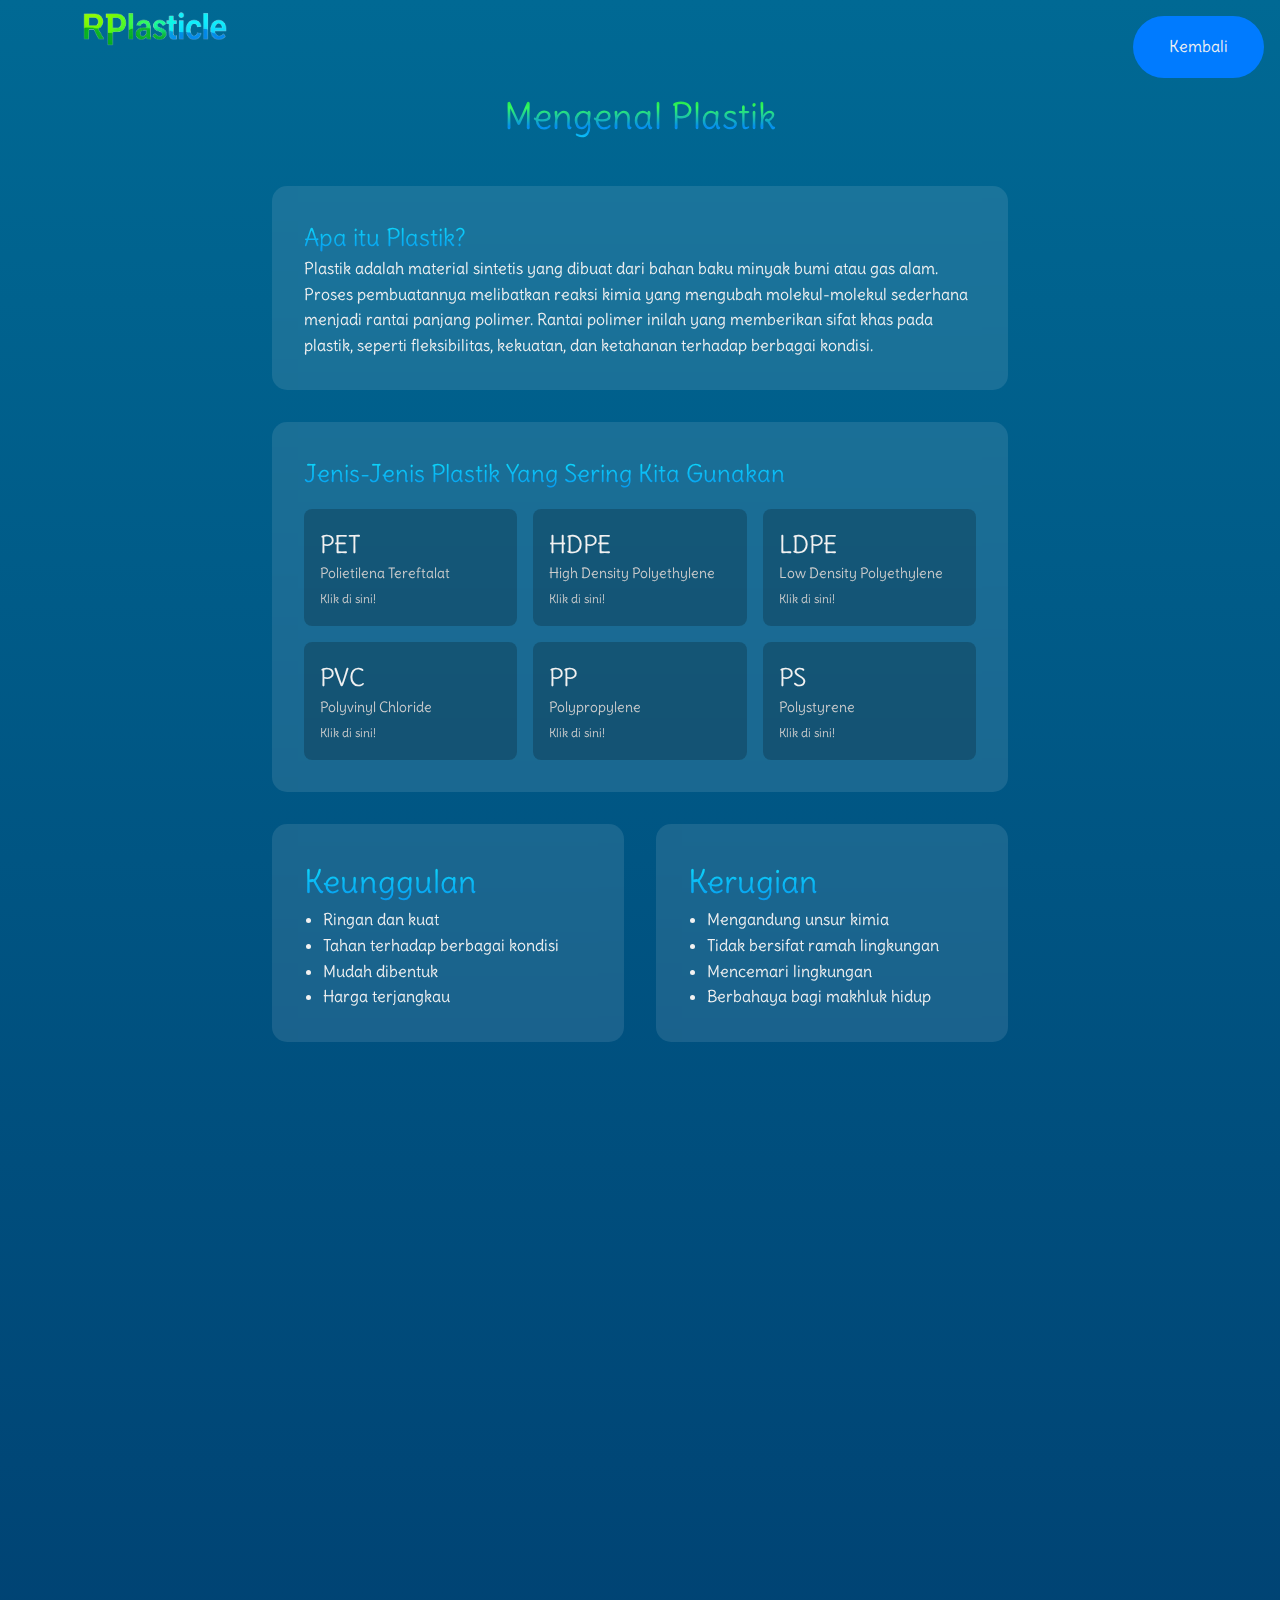
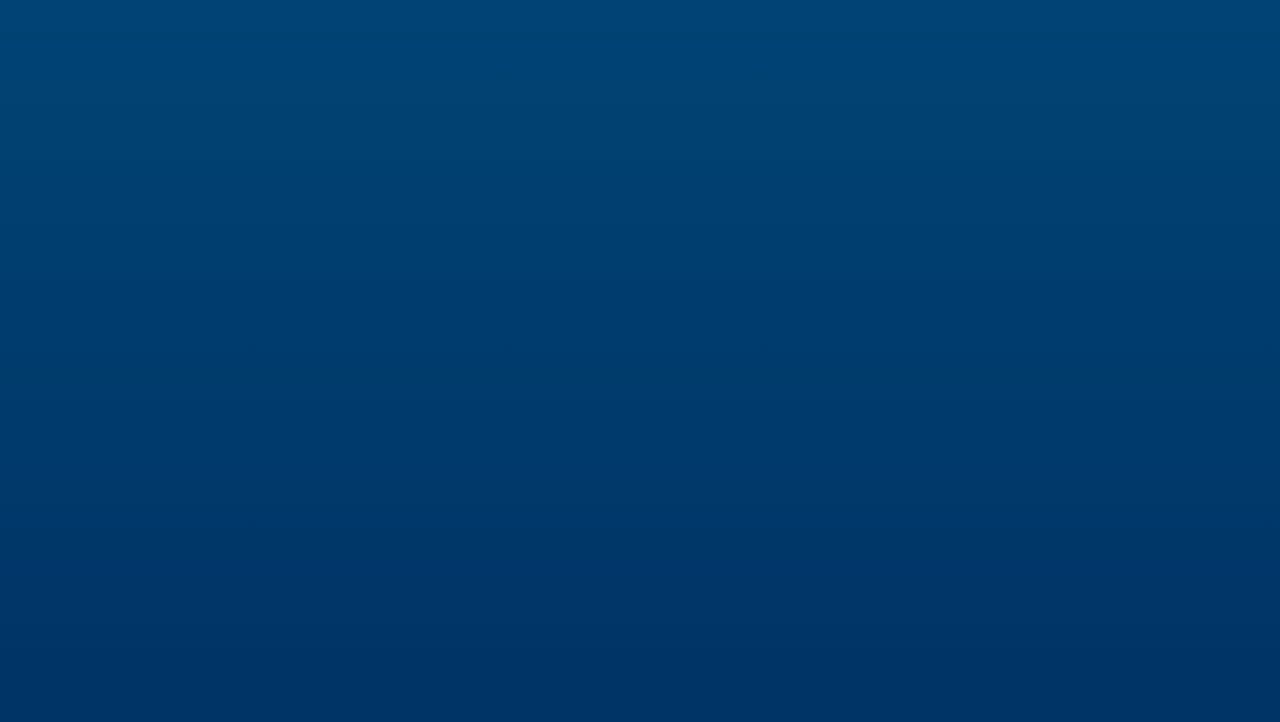
<file: plastic.html>
<!DOCTYPE html>
<html lang="en">
	<head>
		<meta charset="UTF-8" />
		<title>Rplasticle - tentang plastik</title>
		<meta name="viewport" content="width=device-width, initial-scale=1.0" />

		<!-- FONT -->
		<link rel="preconnect" href="https://fonts.googleapis.com" />
		<link rel="preconnect" href="https://fonts.gstatic.com" crossorigin />
		<link href="https://fonts.googleapis.com/css2?family=Delius&family=Gowun+Batang:wght@400;700&family=Halant:wght@300;400;500;600;700&family=Montserrat:ital,wght@0,100..900;1,100..900&family=Playwrite+DE+Grund:wght@100..400&display=swap" rel="stylesheet" />
		<!-- CSS -->
		<link rel="stylesheet" href="plastic.css" />
	</head>
	<body id="top">
		<!-- NAVBAR -->
		<nav id="navbar2">
			<div class="nav-content">
				<div class="logo headerNav">
					<a href="index.html" target="_self">
						<img src="gambar/logoRPlasticle.png" alt="Logo" />
					</a>
				</div>
				<ul class="nav-links" id="nav-links">
					<li><a href="index.html#home">Kembali</a></li>
				</ul>
				<div class="hamburger" id="hamburger" aria-label="Hamburger Menu">
					<div></div>
					<div></div>
					<div></div>
				</div>
				<script>
					const hamburger = document.getElementById("hamburger");
					const navLinks = document.getElementById("nav-links");
					hamburger.addEventListener("click", () => {
						const navLinks = document.getElementById("nav-links");
						if (navLinks.style.display === "flex") {
							navLinks.style.display = "none";
						} else {
							navLinks.style.display = "flex";
							navLinks.style.flexDirection = "column";
						}
					});

					document.querySelector(".hamburger").addEventListener("click", function () {
						this.classList.toggle("active");
						document.querySelector(".nav-links").classList.toggle("active");
					});
				</script>
			</div>
		</nav>
		<div class="container">
			<h1>Mengenal Plastik</h1>

			<div class="card pAnimated">
				<h2>Apa itu Plastik?</h2>
				<p>Plastik adalah material sintetis yang dibuat dari bahan baku minyak bumi atau gas alam. Proses pembuatannya melibatkan reaksi kimia yang mengubah molekul-molekul sederhana menjadi rantai panjang polimer. Rantai polimer inilah yang memberikan sifat khas pada plastik, seperti fleksibilitas, kekuatan, dan ketahanan terhadap berbagai kondisi.</p>
			</div>
			<div class="card pAnimated">
				<h2>Jenis-Jenis Plastik Yang Sering Kita Gunakan</h2>
				<div class="plastic-types">
					<div class="plastic-type" data-type="pet">
						<div class="popup-image"></div>
						<h3>PET</h3>
						<p>Polietilena Tereftalat</p>
						<small>Klik di sini!</small>
					</div>
					<div class="plastic-type" data-type="hdpe">
						<div class="popup-image"></div>
						<h3>HDPE</h3>
						<p>High Density Polyethylene</p>
						<small>Klik di sini!</small>
					</div>
					<div class="plastic-type" data-type="ldpe">
						<div class="popup-image"></div>
						<h3>LDPE</h3>
						<p>Low Density Polyethylene</p>
						<small>Klik di sini!</small>
					</div>
					<div class="plastic-type" data-type="pvc">
						<div class="popup-image"></div>
						<h3>PVC</h3>
						<p>Polyvinyl Chloride</p>
						<small>Klik di sini!</small>
					</div>
					<div class="plastic-type" data-type="pp">
						<div class="popup-image"></div>
						<h3>PP</h3>
						<p>Polypropylene</p>
						<small>Klik di sini!</small>
					</div>
					<div class="plastic-type" data-type="ps">
						<div class="popup-image"></div>
						<h3>PS</h3>
						<p>Polystyrene</p>
						<small>Klik di sini!</small>
					</div>
				</div>
			</div>
			<div class="card-container-hrz pAnimated">
				<div class="card">
					<h2 class="manfaat">Keunggulan</h2>
					<ul>
						<li>Ringan dan kuat</li>
						<li>Tahan terhadap berbagai kondisi</li>
						<li>Mudah dibentuk</li>
						<li>Harga terjangkau</li>
					</ul>
				</div>
				<div class="card">
					<h2 class="manfaat">Kerugian</h2>
					<ul>
						<li class="manfaat-li">Mengandung unsur kimia</li>
						<li class="manfaat-li">Tidak bersifat ramah lingkungan</li>
						<li class="manfaat-li">Mencemari lingkungan</li>
						<li class="manfaat-li">Berbahaya bagi makhluk hidup</li>
					</ul>
				</div>
			</div>
		</div>
		<div class="process">
			<div class="container-wt pAnimated">
				<div class="wave-text" id="waveText"></div>
			</div>
			<script>
				function createWaveText(text) {
					const container = document.getElementById("waveText");
					const letters = text.split("");

					letters.forEach((letter, index) => {
						const span = document.createElement("span");
						span.textContent = letter;
						span.style.animationDelay = `${index * 0.1}s`;
						container.appendChild(span);
						if (letter === " ") {
							span.style.marginLeft = "5px";
						}
					});
				}

				createWaveText("Upaya pengurangan sampah plastik telah ada sejak lama, salah satunya adalah pendaurulangan plastik");
			</script>
			<h2 class="card pAnimated">Proses Plastik Didaur Ulang</h2>
			<div class="process-container">
				<div class="process-section">
					<div class="process-grid pAnimated" id="processGrid"></div>
				</div>
				<div class="details-section pAnimated" id="detailsSection">
					<h2>Pilih proses untuk melihat detail</h2>
					<div id="detailContent"></div>
				</div>
			</div>
		</div>
		<div class="container-wt pAnimated">
			<div class="wave-text" id="waveText2"></div>
		</div>
		<script>
			function createWaveText2(text) {
				const container2 = document.getElementById("waveText2");
				const letters2 = text.split("");

				letters2.forEach((letter, index) => {
					const span = document.createElement("span");
					span.textContent = letter;
					span.style.animationDelay = `${index * 0.1}s`;
					container2.appendChild(span);
					if (letter === " ") {
						span.style.marginLeft = "5px";
					}
				});
			}

			createWaveText2("Solusi lain yang dapat kita lakukan untuk mengurangi dampak dari plastik ini dapat dilihat di...");
		</script>
		<center><button class="solution-cta-button pAnimated" onclick="window.location.href='index.html#solutions'">Ketahui Solusinya</button></center>
		<svg class="fish" viewBox="0 0 100 60">
			<path d="M30 30 Q50 10 70 30 Q50 50 30 30 M70 30 L90 40 L70 30 L90 20" fill="#FFA07A" />
			<circle cx="25" cy="25" r="2" fill="black" />
		</svg>
		<!-- Tombol Back to Top -->
		<a href="#top" target="_top" id="scrollToTop">&#8679;</a>
		<script>
			//Back To Top
			const scrollBtn = document.getElementById("scrollToTop");
			window.onscroll = function () {
				if (document.body.scrollTop > 20 || document.documentElement.scrollTop > 20) {
					scrollBtn.style.display = "block";
					scrollBtn.style.animation = "fadeIn 0.3s ease-in";
					scrollBtn.style.opacity = "1";
				} else {
					scrollBtn.style.animation = "fadeOut 0.3s ease-out";
					scrollBtn.style.opacity = "0";
					setTimeout(() => {
						if (document.body.scrollTop <= 20 && document.documentElement.scrollTop <= 20) {
							scrollBtn.style.display = "none";
						}
					}, 1300);
				}
			};
			// Scroll animations
			const cards = document.querySelectorAll(".pAnimated");
			const observer = new IntersectionObserver(
				(entries) => {
					entries.forEach((entry) => {
						if (entry.isIntersecting) {
							entry.target.classList.add("visible");
						}
					});
				},
				{ threshold: 0.1 }
			);

			cards.forEach((card) => observer.observe(card));

			document.querySelectorAll(".plastic-type").forEach((type) => {
				type.addEventListener("click", () => {
					type.style.transform = "scale(1.1)";
					setTimeout(() => {
						type.style.transform = "scale(1)";
					}, 200);
				});
			});

			const plasticTypes = document.querySelectorAll(".plastic-type");
			const imageUrls = {
				pet: "gambar/PET.png",
				hdpe: "gambar/HDPE.png",
				ldpe: "gambar/LDPE.png",
				pvc: "gambar/PVC.png",
				pp: "gambar/PP.png",
				ps: "gambar/PS.png",
			};
			plasticTypes.forEach((type) => {
				const popupImage = type.querySelector(".popup-image");
				const plasticType = type.dataset.type;
				popupImage.style.backgroundImage = `url(${imageUrls[plasticType]})`;

				type.addEventListener("click", () => {
					plasticTypes.forEach((type) => type.classList.remove("show-image"));

					type.classList.add("show-image");
					popupImage.style.opacity = "1";

					setTimeout(() => {
						popupImage.style.opacity = "0";
						setTimeout(() => {
							type.classList.remove("show-image");
						}, 500);
					}, 3000);
				});
			});

			//PROCESS
			const processes = [
				{
					ProcessTitle: "Pengumpulan",
					description: "Mengumpulkan plastik bekas dari berbagai sumber seperti rumah tangga, industri, dan tempat pembuangan sampah.",
					icon: "🏭",
					detailedText: "Proses daur ulang plastik diawali dengan pengumpulan limbah plastik dari berbagai sumber. Mengumpulkan plastik bekas dari rumah tangga, industri, dan tempat pembuangan sampah, bahkah ditengah jalan untuk diproses di tempat penampungan limbah plastik.",
					image: "gambar/pengumpulan.jpeg",
				},
				{
					ProcessTitle: "Pemilahan",
					description: "Memisahkan plastik berdasarkan jenisnya (PET, HDPE, PVC, dll) untuk memastikan kualitas hasil daur ulang.",
					icon: "♻️",
					detailedText: "Pemilahan plastik berdasarkan jenisnya (PET, HDPE, LDPE, dll) merupakan langkah krusial dalam daur ulang. Proses ini memastikan bahwa setiap jenis plastik dapat diolah dengan metode yang tepat, menghasilkan produk daur ulang berkualitas tinggi, dan memaksimalkan potensi daur ulang secara keseluruhan.",
					image: "gambar/pemilahan.png",
				},
				{
					ProcessTitle: "Pembersihan",
					description: "Mencuci dan membersihkan plastik dari kontaminan seperti label, lem, dan kotoran lainnya.",
					icon: "💧",
					detailedText: "Plastik yang akan didaur ulang dipisahkan berdasar jenis dan warna, kemudian label dan tutupnya dihilangkan. Setelah itu, plastik dicuci dengan air sabun untuk membersihkan kotoran dan kontaminan, lalu dibilas dengan air bersih. Terakhir, plastik yang sudah dibersihkan dikeringkan.",
					image: "gambar/pembersihan.png",
				},
				{
					ProcessTitle: "Penghancuran",
					description: "Menghancurkan plastik menjadi potongan-potongan kecil (flakes) untuk memudahkan pemrosesan.",
					icon: "⚒️",
					detailedText: "Setelah melalui proses penghancuran, plastik akan menjadi potongan-potongan kecil seperti yang terlihat pada gambar di atas. Serpihan plastik ini kemudian akan melalui proses selanjutnya seperti pencucian dan pengeringan sebelum dilebur. Serpihan itu dihasilkan oleh mesin penghancur plastik industri yang memiliki pisau-pisau tajam yang berputar dengan cepat.",
					image: "gambar/penghancuran.jpg",
				},
				{
					ProcessTitle: "Peleburan",
					description: "Melelehkan potongan-potongan plastik pada suhu tinggi hingga menjadi cairan plastik.",
					icon: "🔥",
					detailedText: "Pada proses peleburan Potongan-potongan plastik dimasukkan ke dalam tungku peleburan dan dilelehkan. Cairan plastik yang sudah meleleh disaring untuk menghilangkan kotoran atau partikel yang mungkin masih tersisa.",
					image: "gambar/peleburan.png",
				},
				{
					ProcessTitle: "Pembentukan Ulang",
					description: "Membentuk cairan plastik menjadi produk baru melalui proses pencetakan atau ekstrusi.",
					icon: "🎯",
					detailedText: "Cairan plastik dari proses peleburan yang sudah bersih kemudian didinginkan dan dicetak menjadi bentuk yang diinginkan. Proses pencetakan dapat dilakukan dengan berbagai cara dan teknik, seperti ekstrusi, injeksi, atau blowing.",
					image: "gambar/pencetakan.jpg",
				},
			];

			const grid = document.getElementById("processGrid");

			processes.forEach((process, index) => {
				const card = document.createElement("div");
				card.className = "process-item";
				card.innerHTML = `
					<div class="process-header">
					<span class="process-number">${index + 1}</span>
					<span class="process-icon">${process.icon}</span>
					</div>
					<h2 class="process-ProcessTitle">${process.ProcessTitle}</h2>
					<p class="process-description">${process.description}</p>
				`;

				card.style.animationDelay = `${index * 0.2}s`;
				card.addEventListener("click", () => showDetails(process, index));
				grid.appendChild(card);
			});

			function showDetails(process, index) {
				const detailsSection = document.getElementById("detailContent");
				const allCards = document.querySelectorAll(".process-item");

				detailsSection.classList.remove("show");

				allCards.forEach((card) => card.classList.remove("active"));
				allCards[index].classList.add("active");

				setTimeout(() => {
					detailsSection.innerHTML = `
						<div class="detail-content">
							<img src="${process.image}" alt="${process.ProcessTitle}" class="detail-image">
							<h2>${process.ProcessTitle}</h2>
							<p>${process.detailedText}</p>
						</div>
					`;

					requestAnimationFrame(() => {
						const content = detailsSection.querySelector(".detail-content");
						content.classList.add("show");
					});
				}, 300);

				detailsSection.scrollIntoView({ behavior: "smooth" });
			}
		</script>
	</body>
</html>
</file>
<file: plastic.css>
@import "style.css";

* {
    margin: 0;
    padding: 0;
    box-sizing: border-box;
    scroll-behavior: smooth;
}

body {
    background: linear-gradient(180deg, #006994 0%, #003366 100%);
}

.container {
    max-width: 800px;
    margin: 0 auto;
    padding: 2rem;
    position: relative;
    z-index: 1;
}

h1 {
    text-align: center;
    margin-bottom: 40px;
    font-size: 36px;
    background: linear-gradient(to bottom, var(--logo1), var(--logo2), var(--logo3), var(--logo4));
    background-clip: text;
    -webkit-text-fill-color: transparent;
    transition: color var(--transition-speed) ease;
}

.card-container-hrz {
    display: flex;
    gap: 2rem;
    box-sizing: border-box;
    flex-direction: column;

    @media screen and (min-width: 768px) {
        flex-direction: row;
    }

    .card {
        width: 100%;
        @media screen and (min-width: 768px) {
            width: 50%;
        }
    }
}

.card {
    background: rgba(255, 255, 255, 0.1);
    backdrop-filter: blur(10px);
    border-radius: 15px;
    padding: 2rem;
    margin-bottom: 2rem;
    transition: all 0.5s ease;

    ul {
        margin-left: 1.2rem;
    }
}

h2.manfaat{
    font-size: 2rem;
}

.manfaat-li{
    font-size: 1rem;
}

@media screen and (max-width: 480px) {
    h2.manfaat{
        font-size: 1.5rem;
    }
    
    .manfaat-li{
        font-size: 1rem;
    }
}
.pAnimated{
    transform: translateY(50px);
    opacity: 0;
}
.visible {
    transform: translateY(0);
    opacity: 1;
}

h2.card {
    background: linear-gradient(to top, var(--logo3), var(--logo4));
    background-clip: text;
    -webkit-text-fill-color: transparent;
    margin: 0;
    text-align: center;
    font-size: 2rem;
}

.card h2 {
    background: linear-gradient(to top, var(--logo3), var(--logo4));
    background-clip: text;
    -webkit-text-fill-color: transparent;
    margin-top: 0;
}

.plastic-types {
    display: grid;
    grid-template-columns: repeat(3, minmax(200px, 1fr));
    gap: 1rem;
    margin-top: 1rem;
    width: 100%;
    max-width: 100%;
}

@media screen and (max-width: 768px) {
    .plastic-types {
        grid-template-columns: repeat(2, 1fr);
    }
    
    .plastic-type {
        min-width: 0;
    }
}

@media screen and (max-width: 480px) {
    .plastic-types {
        display: flex;
        flex-direction: column;
        gap: 1rem;
    }
    
    .plastic-type {
        width: 100%;
        min-width: 100%;
        margin: 0;
    }
}

.plastic-type {
    background: rgba(0, 0, 0, 0.2);
    padding: 1rem;
    border-radius: 8px;
    cursor: pointer;
    transition: transform 0.3s ease;
    box-sizing: border-box;
    word-wrap: break-word;
    overflow-wrap: break-word;
}

.plastic-type h3 {
    color: var(--color-text);
    transition: .3s ease;
    font-size: clamp(1.2rem, 3vw, 1.5rem);
}

.plastic-type p{
    color: var(--color-text2);  
    transition: .3s ease;
    font-size: clamp(0.75rem, 2vw, 0.85rem);
}
.plastic-type small{
    color: var(--color-text2);
    transition: .3s ease;
    font-size: clamp(0.5rem, 1.5vw, 0.75rem);
}
.plastic-type:hover {
    transform: scale(1.05);

    h3 {
        color: var(--logo4);
    }

    p {
        color: var(--color-text);
    }
}

.popup-image {
    position: absolute;
    width: 120px;
    height: 120px;
    background-color: white;
    border-radius: 8px;
    top: -140px;
    left: 50%;
    transform: translateX(-50%) scale(0);
    transition: 0.3s ease;
    background-size: cover;
    background-position: center;
    box-shadow: 0 4px 15px rgba(0, 0, 0, 0.2);
    opacity: 0;
    pointer-events: none;
}

.popup-image::after {
    content: '';
    position: absolute;
    bottom: -10px;
    left: 50%;
    transform: translateX(-50%);
    width: 0;
    height: 0;
    border-left: 10px solid transparent;
    border-right: 10px solid transparent;
    border-top: 10px solid white;
}

.plastic-type.show-image .popup-image {
    transform: translateX(-50%) scale(1);
    opacity: 1;
}

/* PROCESS */
.process {
    padding: 0 1rem;
    margin-bottom: 6rem;
}

.process-container {
    width: 100%;
    max-width: 100%;
    display: flex;
    gap: 2rem;
    padding: 0 2rem;
}

.process-section {
    width: 50%;
    max-height: 90vh;
    overflow-y: auto;
}

.details-section {
    width: 50%;
    background: rgba(255, 255, 255, 0.1);
    border-radius: 16px;
    padding: 2rem;
    backdrop-filter: blur(10px);
    border: 1px solid rgba(255, 255, 255, 0.2);
}

.process-grid {
    display: flex;
    flex-direction: column;
    gap: 1rem;
    position: relative;
    padding: 1rem;
}

.process-item {
    background: rgba(255, 255, 255, 0.1);
    border-radius: 16px;
    padding: 2rem;
    backdrop-filter: blur(10px);
    border: 1px solid rgba(255, 255, 255, 0.2);
    transition: all 0.3s ease;
    position: relative;
    overflow: hidden;
}

.process-item::before {
    content: "";
    position: absolute;
    top: 0;
    left: 0;
    width: 100%;
    height: 100%;
    background: linear-gradient(45deg, transparent, rgba(255, 255, 255, 0.1));
    opacity: 0;
    transition: opacity 0.3s ease;
}

.process-item:hover {
    transform: translateY(-5px);
    background: rgba(255, 255, 255, 0.15);
    box-shadow: 0 8px 32px rgba(0, 0, 0, 0.1);
}

.process-item:hover::before {
    opacity: 1;
}

.process-header {
    display: flex;
    align-items: center;
    margin-bottom: 1.5rem;
    gap: 1rem;
}

.process-number {
    background: rgba(255, 255, 255, 0.2);
    width: 36px;
    height: 36px;
    border-radius: 50%;
    display: flex;
    align-items: center;
    justify-content: center;
    font-weight: bold;
    font-size: 1.2rem;
}

.process-icon {
    font-size: 2rem;
}

.process-ProcessTitle {
    font-size: 1.4rem;
    font-weight: 600;
    margin-bottom: 1rem;
    color: white;
}

.process-description {
    font-size: 1rem;
    line-height: 1.6;
    color: rgba(255, 255, 255, 0.8);
}

.process-arrow {
    position: absolute;
    width: 50px;
    height: 50px;
    color: rgba(255, 255, 255, 0.4);
    font-size: 2rem;
    display: flex;
    align-items: center;
    justify-content: center;
}

@media (max-width: 1024px) {
    .process-grid {
        grid-template-columns: repeat(2, 1fr);
    }
}

@media (max-width: 768px) {
    .process-grid {
        grid-template-columns: 1fr;
        gap: 1.5rem;
    }

    .ProcessTitle {
        font-size: 2rem;
        margin-bottom: 2rem;
    }

    .process-arrow {
        display: none;
    }
}

.process-connection {
    position: absolute;
    pointer-events: none;
    z-index: 1;
}

.progress-line {
    stroke-dasharray: 1000;
    stroke-dashoffset: 1000;
    animation: drawLine 2s ease-out forwards;
}

@keyframes drawLine {
    to {
        stroke-dashoffset: 0;
    }
}

.detail-content {
    opacity: 0;
    transform: translateY(20px);
    transition: opacity 0.3s ease, transform 0.3s ease;
}

.detail-content.show {
    opacity: 1;
    transform: translateY(0);
}

.detail-image {
    width: 100%;
    height: 300px;
    object-fit: cover;
    border-radius: 12px;
    margin-bottom: 1rem;
}

@media (max-width: 768px) {
    .process-container {
        flex-direction: column;
    }

    .process-section,
    .details-section {
        width: 100%;
    }
}

.fish {
    position: fixed;
    bottom: 20px;
    left: -100px;
    width: 50px;
    height: 30px;
    animation: swim 15s linear infinite;
}

@keyframes swim {
    from {
        left: -100px;
    }

    to {
        left: calc(100% + 100px);
    }
}

/* TRANSITION TEXT */
.container-wt {
    display: flex;
    justify-content: center;
    align-items: center;
}

.wave-text {
    color: white;
    font-size: 16px;
    font-weight: bold;
    text-align: center;
}

.wave-text span {
    display: inline-block;
    animation: wave-text 3s ease-in-out infinite 5s;
}

@keyframes wave-text {

    0%,
    50%,
    100% {
        transform: translateY(0);
    }

    75% {
        transform: translateY(-3px) rotateY(30deg);
    }
}

.solution-cta-button{
    margin: 2rem 0 4rem 0;
    padding: 12px 35px;
    border: 2px solid var(--logo4);
    border-radius: 10px;
    background: transparent;
    color: var(--color-text2);
    font-size: 16px;
    text-transform: uppercase;
    letter-spacing: 1px;
    cursor: pointer;
    transition: all 0.3s ease;
    overflow: hidden;
}
.solution-cta-button:hover {
    color: var(--color-text);
    background-color: var(--logo3);
    color: ghostwhite;
}
</file>
